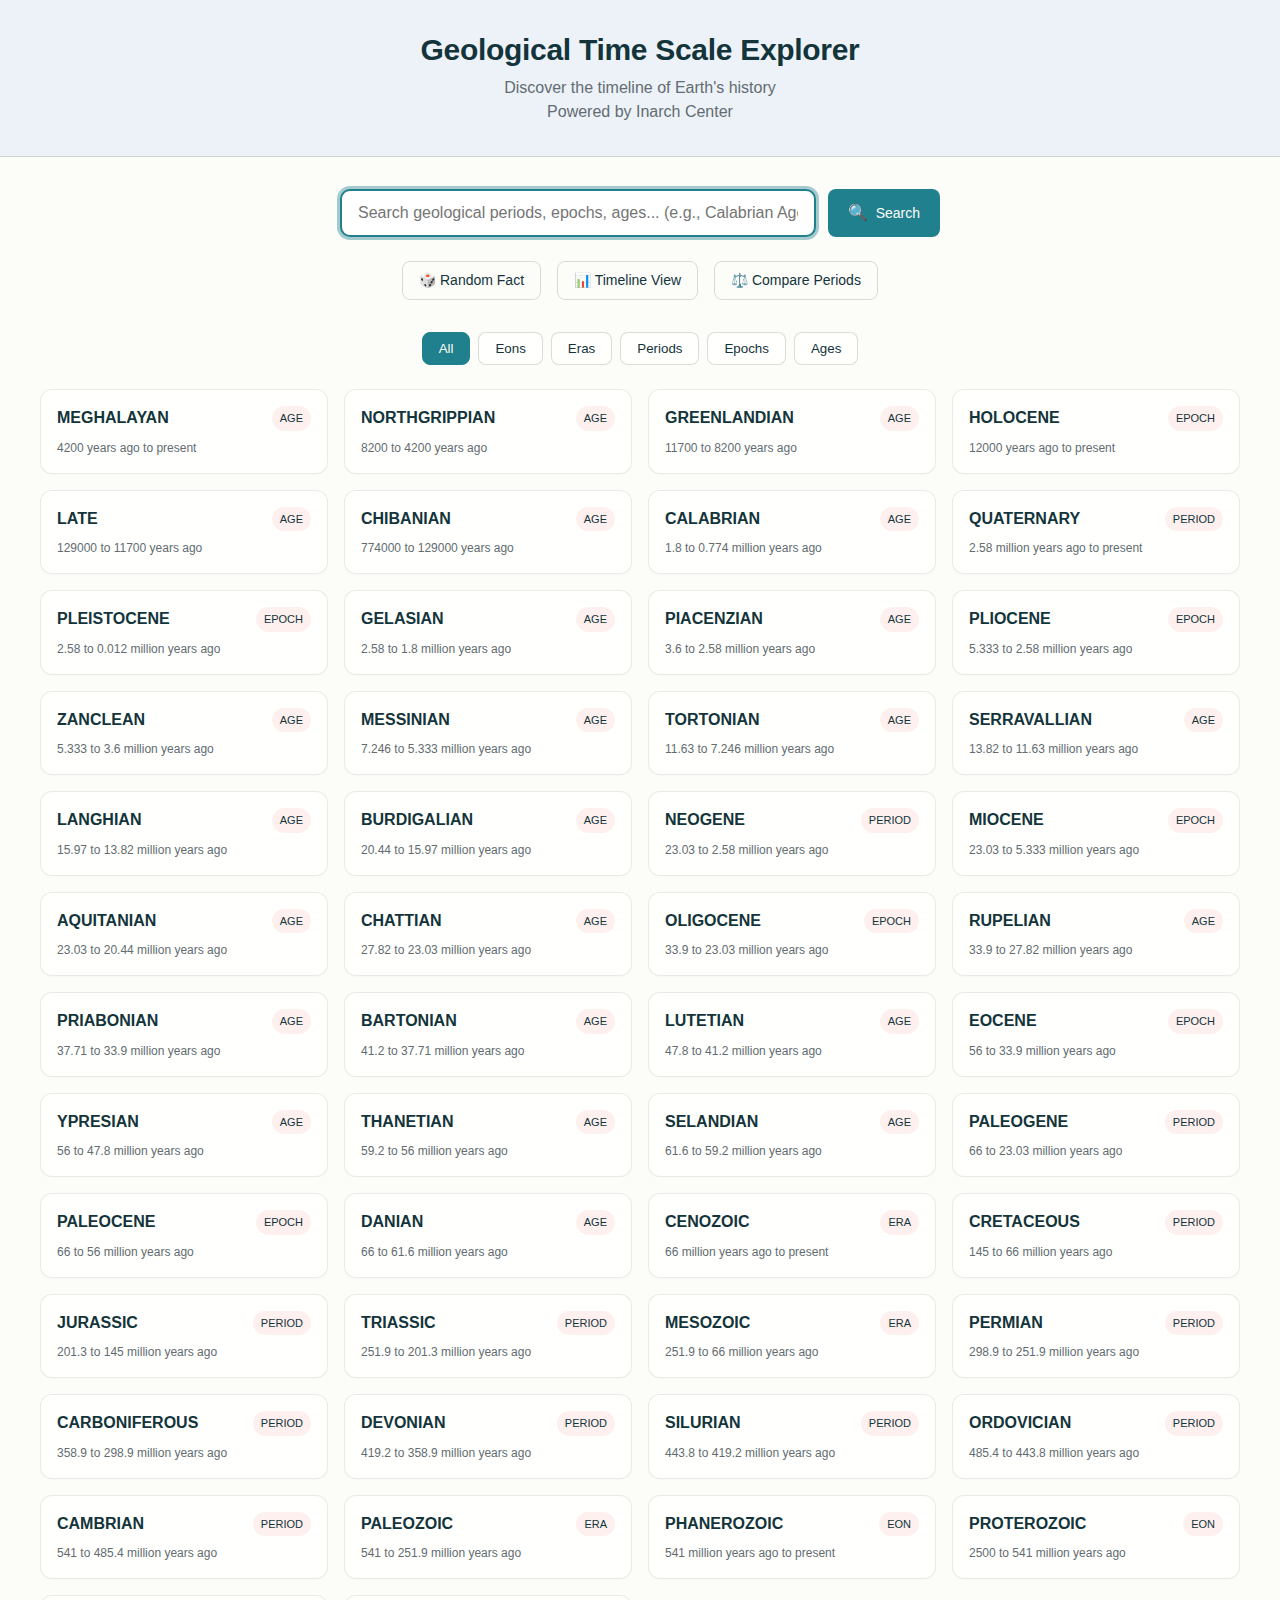
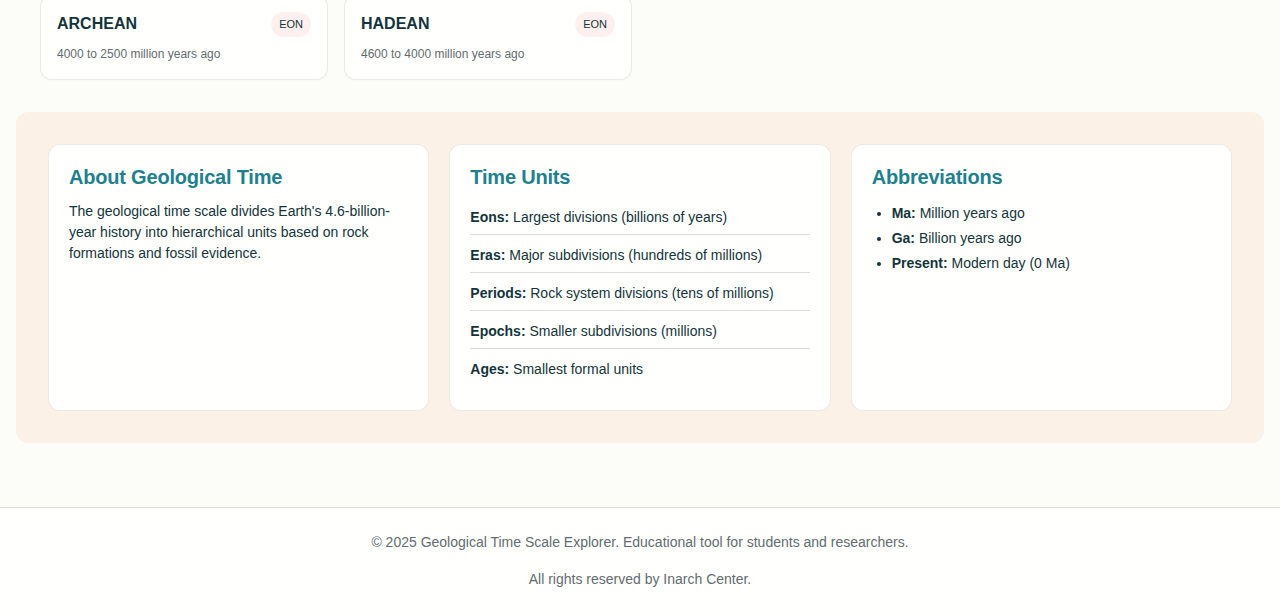
<file: index.html>
<!DOCTYPE html>
<html lang="en">
<head>
    <meta charset="UTF-8">
    <meta name="viewport" content="width=device-width, initial-scale=1.0">
    <title>Geological Time Scale Explorer</title>
    <link rel="stylesheet" href="style.css">
</head>
<body>
    <div class="app-container">
        <!-- Header -->
        <header class="header">
            <div class="container">
                <h1 class="header__title">Geological Time Scale Explorer</h1>
                <p class="header__subtitle">Discover the timeline of Earth's history</p>
<p2 class="header__subtitle">Powered by Inarch Center</p2>
            </div>
        </header>

        <!-- Main Content -->
        <main class="main">
            <div class="container">
                <!-- Search Section -->
                <section class="search-section">
                    <div class="search-container">
                        <div class="search-box">
                            <input type="text" id="searchInput" class="search-input" placeholder="Search geological periods, epochs, ages... (e.g., Calabrian Age)" autocomplete="off">
                            <button id="searchBtn" class="search-btn btn btn--primary">
                                <span class="search-icon">🔍</span>
                                Search
                            </button>
                        </div>
                        <div id="suggestions" class="suggestions hidden"></div>
                    </div>
                    
                    <div class="search-actions">
                        <button id="randomFactBtn" class="btn btn--outline">🎲 Random Fact</button>
                        <button id="timelineBtn" class="btn btn--outline">📊 Timeline View</button>
                        <button id="compareBtn" class="btn btn--outline">⚖️ Compare Periods</button>
                    </div>
                </section>

                <!-- Results Section -->
                <section id="resultsSection" class="results-section hidden">
                    <div id="searchResults" class="search-results"></div>
                </section>

                <!-- Categories Section -->
                <section class="categories-section">
                    <div class="category-tabs">
                        <button class="tab-btn active" data-category="all">All</button>
                        <button class="tab-btn" data-category="eon">Eons</button>
                        <button class="tab-btn" data-category="era">Eras</button>
                        <button class="tab-btn" data-category="period">Periods</button>
                        <button class="tab-btn" data-category="epoch">Epochs</button>
                        <button class="tab-btn" data-category="age">Ages</button>
                    </div>

                    <div id="categoryContent" class="category-content">
                        <div class="category-grid" id="categoryGrid"></div>
                    </div>
                </section>

                <!-- Timeline Section -->
                <section id="timelineSection" class="timeline-section hidden">
                    <h2>Interactive Timeline</h2>
                    <div class="timeline-note">
                        <p><strong>Note:</strong> Ma = Million years ago. Timeline uses logarithmic scale due to vast time differences.</p>
                    </div>
                    <div id="timelineContainer" class="timeline-container">
                        <div class="timeline-track" id="timelineTrack"></div>
                    </div>
                </section>

                <!-- Compare Section -->
                <section id="compareSection" class="compare-section hidden">
                    <h2>Compare Time Periods</h2>
                    <div class="compare-container">
                        <div class="compare-input">
                            <label class="form-label">First Period:</label>
                            <select id="compareSelect1" class="form-control">
                                <option value="">Select a period...</option>
                            </select>
                        </div>
                        <div class="compare-input">
                            <label class="form-label">Second Period:</label>
                            <select id="compareSelect2" class="form-control">
                                <option value="">Select a period...</option>
                            </select>
                        </div>
                    </div>
                    <div id="compareResults" class="compare-results"></div>
                </section>

                <!-- Info Section -->
                <section class="info-section">
                    <div class="info-grid">
                        <div class="info-card">
                            <h3>About Geological Time</h3>
                            <p>The geological time scale divides Earth's 4.6-billion-year history into hierarchical units based on rock formations and fossil evidence.</p>
                        </div>
                        <div class="info-card">
                            <h3>Time Units</h3>
                            <ul class="time-units">
                                <li><strong>Eons:</strong> Largest divisions (billions of years)</li>
                                <li><strong>Eras:</strong> Major subdivisions (hundreds of millions)</li>
                                <li><strong>Periods:</strong> Rock system divisions (tens of millions)</li>
                                <li><strong>Epochs:</strong> Smaller subdivisions (millions)</li>
                                <li><strong>Ages:</strong> Smallest formal units</li>
                            </ul>
                        </div>
                        <div class="info-card">
                            <h3>Abbreviations</h3>
                            <ul>
                                <li><strong>Ma:</strong> Million years ago</li>
                                <li><strong>Ga:</strong> Billion years ago</li>
                                <li><strong>Present:</strong> Modern day (0 Ma)</li>
                            </ul>
                        </div>
                    </div>
                </section>
            </div>
        </main>

        <!-- Footer -->
        <footer class="footer">
            <div class="container">
                <p>&copy; 2025 Geological Time Scale Explorer. Educational tool for students and researchers.</p>
<p3>All rights reserved by Inarch Center.</p3>
            </div>
        </footer>
    </div>

    <script src="app.js"></script>
</body>
</html>
</file>
<file: style.css>
:root {
  /* Primitive Color Tokens */
  --color-white: rgba(255, 255, 255, 1);
  --color-black: rgba(0, 0, 0, 1);
  --color-cream-50: rgba(252, 252, 249, 1);
  --color-cream-100: rgba(255, 255, 253, 1);
  --color-gray-200: rgba(245, 245, 245, 1);
  --color-gray-300: rgba(167, 169, 169, 1);
  --color-gray-400: rgba(119, 124, 124, 1);
  --color-slate-500: rgba(98, 108, 113, 1);
  --color-brown-600: rgba(94, 82, 64, 1);
  --color-charcoal-700: rgba(31, 33, 33, 1);
  --color-charcoal-800: rgba(38, 40, 40, 1);
  --color-slate-900: rgba(19, 52, 59, 1);
  --color-teal-300: rgba(50, 184, 198, 1);
  --color-teal-400: rgba(45, 166, 178, 1);
  --color-teal-500: rgba(33, 128, 141, 1);
  --color-teal-600: rgba(29, 116, 128, 1);
  --color-teal-700: rgba(26, 104, 115, 1);
  --color-teal-800: rgba(41, 150, 161, 1);
  --color-red-400: rgba(255, 84, 89, 1);
  --color-red-500: rgba(192, 21, 47, 1);
  --color-orange-400: rgba(230, 129, 97, 1);
  --color-orange-500: rgba(168, 75, 47, 1);

  /* RGB versions for opacity control */
  --color-brown-600-rgb: 94, 82, 64;
  --color-teal-500-rgb: 33, 128, 141;
  --color-slate-900-rgb: 19, 52, 59;
  --color-slate-500-rgb: 98, 108, 113;
  --color-red-500-rgb: 192, 21, 47;
  --color-red-400-rgb: 255, 84, 89;
  --color-orange-500-rgb: 168, 75, 47;
  --color-orange-400-rgb: 230, 129, 97;

  /* Background color tokens (Light Mode) */
  --color-bg-1: rgba(59, 130, 246, 0.08); /* Light blue */
  --color-bg-2: rgba(245, 158, 11, 0.08); /* Light yellow */
  --color-bg-3: rgba(34, 197, 94, 0.08); /* Light green */
  --color-bg-4: rgba(239, 68, 68, 0.08); /* Light red */
  --color-bg-5: rgba(147, 51, 234, 0.08); /* Light purple */
  --color-bg-6: rgba(249, 115, 22, 0.08); /* Light orange */
  --color-bg-7: rgba(236, 72, 153, 0.08); /* Light pink */
  --color-bg-8: rgba(6, 182, 212, 0.08); /* Light cyan */

  /* Semantic Color Tokens (Light Mode) */
  --color-background: var(--color-cream-50);
  --color-surface: var(--color-cream-100);
  --color-text: var(--color-slate-900);
  --color-text-secondary: var(--color-slate-500);
  --color-primary: var(--color-teal-500);
  --color-primary-hover: var(--color-teal-600);
  --color-primary-active: var(--color-teal-700);
  --color-secondary: rgba(var(--color-brown-600-rgb), 0.12);
  --color-secondary-hover: rgba(var(--color-brown-600-rgb), 0.2);
  --color-secondary-active: rgba(var(--color-brown-600-rgb), 0.25);
  --color-border: rgba(var(--color-brown-600-rgb), 0.2);
  --color-btn-primary-text: var(--color-cream-50);
  --color-card-border: rgba(var(--color-brown-600-rgb), 0.12);
  --color-card-border-inner: rgba(var(--color-brown-600-rgb), 0.12);
  --color-error: var(--color-red-500);
  --color-success: var(--color-teal-500);
  --color-warning: var(--color-orange-500);
  --color-info: var(--color-slate-500);
  --color-focus-ring: rgba(var(--color-teal-500-rgb), 0.4);
  --color-select-caret: rgba(var(--color-slate-900-rgb), 0.8);

  /* Common style patterns */
  --focus-ring: 0 0 0 3px var(--color-focus-ring);
  --focus-outline: 2px solid var(--color-primary);
  --status-bg-opacity: 0.15;
  --status-border-opacity: 0.25;
  --select-caret-light: url("data:image/svg+xml,%3Csvg xmlns='http://www.w3.org/2000/svg' width='16' height='16' viewBox='0 0 24 24' fill='none' stroke='%23134252' stroke-width='2' stroke-linecap='round' stroke-linejoin='round'%3E%3Cpolyline points='6 9 12 15 18 9'%3E%3C/polyline%3E%3C/svg%3E");
  --select-caret-dark: url("data:image/svg+xml,%3Csvg xmlns='http://www.w3.org/2000/svg' width='16' height='16' viewBox='0 0 24 24' fill='none' stroke='%23f5f5f5' stroke-width='2' stroke-linecap='round' stroke-linejoin='round'%3E%3Cpolyline points='6 9 12 15 18 9'%3E%3C/polyline%3E%3C/svg%3E");

  /* RGB versions for opacity control */
  --color-success-rgb: 33, 128, 141;
  --color-error-rgb: 192, 21, 47;
  --color-warning-rgb: 168, 75, 47;
  --color-info-rgb: 98, 108, 113;

  /* Typography */
  --font-family-base: "FKGroteskNeue", "Geist", "Inter", -apple-system,
    BlinkMacSystemFont, "Segoe UI", Roboto, sans-serif;
  --font-family-mono: "Berkeley Mono", ui-monospace, SFMono-Regular, Menlo,
    Monaco, Consolas, monospace;
  --font-size-xs: 11px;
  --font-size-sm: 12px;
  --font-size-base: 14px;
  --font-size-md: 14px;
  --font-size-lg: 16px;
  --font-size-xl: 18px;
  --font-size-2xl: 20px;
  --font-size-3xl: 24px;
  --font-size-4xl: 30px;
  --font-weight-normal: 400;
  --font-weight-medium: 500;
  --font-weight-semibold: 550;
  --font-weight-bold: 600;
  --line-height-tight: 1.2;
  --line-height-normal: 1.5;
  --letter-spacing-tight: -0.01em;

  /* Spacing */
  --space-0: 0;
  --space-1: 1px;
  --space-2: 2px;
  --space-4: 4px;
  --space-6: 6px;
  --space-8: 8px;
  --space-10: 10px;
  --space-12: 12px;
  --space-16: 16px;
  --space-20: 20px;
  --space-24: 24px;
  --space-32: 32px;

  /* Border Radius */
  --radius-sm: 6px;
  --radius-base: 8px;
  --radius-md: 10px;
  --radius-lg: 12px;
  --radius-full: 9999px;

  /* Shadows */
  --shadow-xs: 0 1px 2px rgba(0, 0, 0, 0.02);
  --shadow-sm: 0 1px 3px rgba(0, 0, 0, 0.04), 0 1px 2px rgba(0, 0, 0, 0.02);
  --shadow-md: 0 4px 6px -1px rgba(0, 0, 0, 0.04),
    0 2px 4px -1px rgba(0, 0, 0, 0.02);
  --shadow-lg: 0 10px 15px -3px rgba(0, 0, 0, 0.04),
    0 4px 6px -2px rgba(0, 0, 0, 0.02);
  --shadow-inset-sm: inset 0 1px 0 rgba(255, 255, 255, 0.15),
    inset 0 -1px 0 rgba(0, 0, 0, 0.03);

  /* Animation */
  --duration-fast: 150ms;
  --duration-normal: 250ms;
  --ease-standard: cubic-bezier(0.16, 1, 0.3, 1);

  /* Layout */
  --container-sm: 640px;
  --container-md: 768px;
  --container-lg: 1024px;
  --container-xl: 1280px;
}

/* Dark mode colors */
@media (prefers-color-scheme: dark) {
  :root {
    /* RGB versions for opacity control (Dark Mode) */
    --color-gray-400-rgb: 119, 124, 124;
    --color-teal-300-rgb: 50, 184, 198;
    --color-gray-300-rgb: 167, 169, 169;
    --color-gray-200-rgb: 245, 245, 245;

    /* Background color tokens (Dark Mode) */
    --color-bg-1: rgba(29, 78, 216, 0.15); /* Dark blue */
    --color-bg-2: rgba(180, 83, 9, 0.15); /* Dark yellow */
    --color-bg-3: rgba(21, 128, 61, 0.15); /* Dark green */
    --color-bg-4: rgba(185, 28, 28, 0.15); /* Dark red */
    --color-bg-5: rgba(107, 33, 168, 0.15); /* Dark purple */
    --color-bg-6: rgba(194, 65, 12, 0.15); /* Dark orange */
    --color-bg-7: rgba(190, 24, 93, 0.15); /* Dark pink */
    --color-bg-8: rgba(8, 145, 178, 0.15); /* Dark cyan */
    
    /* Semantic Color Tokens (Dark Mode) */
    --color-background: var(--color-charcoal-700);
    --color-surface: var(--color-charcoal-800);
    --color-text: var(--color-gray-200);
    --color-text-secondary: rgba(var(--color-gray-300-rgb), 0.7);
    --color-primary: var(--color-teal-300);
    --color-primary-hover: var(--color-teal-400);
    --color-primary-active: var(--color-teal-800);
    --color-secondary: rgba(var(--color-gray-400-rgb), 0.15);
    --color-secondary-hover: rgba(var(--color-gray-400-rgb), 0.25);
    --color-secondary-active: rgba(var(--color-gray-400-rgb), 0.3);
    --color-border: rgba(var(--color-gray-400-rgb), 0.3);
    --color-error: var(--color-red-400);
    --color-success: var(--color-teal-300);
    --color-warning: var(--color-orange-400);
    --color-info: var(--color-gray-300);
    --color-focus-ring: rgba(var(--color-teal-300-rgb), 0.4);
    --color-btn-primary-text: var(--color-slate-900);
    --color-card-border: rgba(var(--color-gray-400-rgb), 0.2);
    --color-card-border-inner: rgba(var(--color-gray-400-rgb), 0.15);
    --shadow-inset-sm: inset 0 1px 0 rgba(255, 255, 255, 0.1),
      inset 0 -1px 0 rgba(0, 0, 0, 0.15);
    --button-border-secondary: rgba(var(--color-gray-400-rgb), 0.2);
    --color-border-secondary: rgba(var(--color-gray-400-rgb), 0.2);
    --color-select-caret: rgba(var(--color-gray-200-rgb), 0.8);

    /* Common style patterns - updated for dark mode */
    --focus-ring: 0 0 0 3px var(--color-focus-ring);
    --focus-outline: 2px solid var(--color-primary);
    --status-bg-opacity: 0.15;
    --status-border-opacity: 0.25;
    --select-caret-light: url("data:image/svg+xml,%3Csvg xmlns='http://www.w3.org/2000/svg' width='16' height='16' viewBox='0 0 24 24' fill='none' stroke='%23134252' stroke-width='2' stroke-linecap='round' stroke-linejoin='round'%3E%3Cpolyline points='6 9 12 15 18 9'%3E%3C/polyline%3E%3C/svg%3E");
    --select-caret-dark: url("data:image/svg+xml,%3Csvg xmlns='http://www.w3.org/2000/svg' width='16' height='16' viewBox='0 0 24 24' fill='none' stroke='%23f5f5f5' stroke-width='2' stroke-linecap='round' stroke-linejoin='round'%3E%3Cpolyline points='6 9 12 15 18 9'%3E%3C/polyline%3E%3C/svg%3E");

    /* RGB versions for dark mode */
    --color-success-rgb: var(--color-teal-300-rgb);
    --color-error-rgb: var(--color-red-400-rgb);
    --color-warning-rgb: var(--color-orange-400-rgb);
    --color-info-rgb: var(--color-gray-300-rgb);
  }
}

/* Data attribute for manual theme switching */
[data-color-scheme="dark"] {
  /* RGB versions for opacity control (dark mode) */
  --color-gray-400-rgb: 119, 124, 124;
  --color-teal-300-rgb: 50, 184, 198;
  --color-gray-300-rgb: 167, 169, 169;
  --color-gray-200-rgb: 245, 245, 245;

  /* Colorful background palette - Dark Mode */
  --color-bg-1: rgba(29, 78, 216, 0.15); /* Dark blue */
  --color-bg-2: rgba(180, 83, 9, 0.15); /* Dark yellow */
  --color-bg-3: rgba(21, 128, 61, 0.15); /* Dark green */
  --color-bg-4: rgba(185, 28, 28, 0.15); /* Dark red */
  --color-bg-5: rgba(107, 33, 168, 0.15); /* Dark purple */
  --color-bg-6: rgba(194, 65, 12, 0.15); /* Dark orange */
  --color-bg-7: rgba(190, 24, 93, 0.15); /* Dark pink */
  --color-bg-8: rgba(8, 145, 178, 0.15); /* Dark cyan */
  
  /* Semantic Color Tokens (Dark Mode) */
  --color-background: var(--color-charcoal-700);
  --color-surface: var(--color-charcoal-800);
  --color-text: var(--color-gray-200);
  --color-text-secondary: rgba(var(--color-gray-300-rgb), 0.7);
  --color-primary: var(--color-teal-300);
  --color-primary-hover: var(--color-teal-400);
  --color-primary-active: var(--color-teal-800);
  --color-secondary: rgba(var(--color-gray-400-rgb), 0.15);
  --color-secondary-hover: rgba(var(--color-gray-400-rgb), 0.25);
  --color-secondary-active: rgba(var(--color-gray-400-rgb), 0.3);
  --color-border: rgba(var(--color-gray-400-rgb), 0.3);
  --color-error: var(--color-red-400);
  --color-success: var(--color-teal-300);
  --color-warning: var(--color-orange-400);
  --color-info: var(--color-gray-300);
  --color-focus-ring: rgba(var(--color-teal-300-rgb), 0.4);
  --color-btn-primary-text: var(--color-slate-900);
  --color-card-border: rgba(var(--color-gray-400-rgb), 0.15);
  --color-card-border-inner: rgba(var(--color-gray-400-rgb), 0.15);
  --shadow-inset-sm: inset 0 1px 0 rgba(255, 255, 255, 0.1),
    inset 0 -1px 0 rgba(0, 0, 0, 0.15);
  --color-border-secondary: rgba(var(--color-gray-400-rgb), 0.2);
  --color-select-caret: rgba(var(--color-gray-200-rgb), 0.8);

  /* Common style patterns - updated for dark mode */
  --focus-ring: 0 0 0 3px var(--color-focus-ring);
  --focus-outline: 2px solid var(--color-primary);
  --status-bg-opacity: 0.15;
  --status-border-opacity: 0.25;
  --select-caret-light: url("data:image/svg+xml,%3Csvg xmlns='http://www.w3.org/2000/svg' width='16' height='16' viewBox='0 0 24 24' fill='none' stroke='%23134252' stroke-width='2' stroke-linecap='round' stroke-linejoin='round'%3E%3Cpolyline points='6 9 12 15 18 9'%3E%3C/polyline%3E%3C/svg%3E");
  --select-caret-dark: url("data:image/svg+xml,%3Csvg xmlns='http://www.w3.org/2000/svg' width='16' height='16' viewBox='0 0 24 24' fill='none' stroke='%23f5f5f5' stroke-width='2' stroke-linecap='round' stroke-linejoin='round'%3E%3Cpolyline points='6 9 12 15 18 9'%3E%3C/polyline%3E%3C/svg%3E");

  /* RGB versions for dark mode */
  --color-success-rgb: var(--color-teal-300-rgb);
  --color-error-rgb: var(--color-red-400-rgb);
  --color-warning-rgb: var(--color-orange-400-rgb);
  --color-info-rgb: var(--color-gray-300-rgb);
}

[data-color-scheme="light"] {
  /* RGB versions for opacity control (light mode) */
  --color-brown-600-rgb: 94, 82, 64;
  --color-teal-500-rgb: 33, 128, 141;
  --color-slate-900-rgb: 19, 52, 59;
  
  /* Semantic Color Tokens (Light Mode) */
  --color-background: var(--color-cream-50);
  --color-surface: var(--color-cream-100);
  --color-text: var(--color-slate-900);
  --color-text-secondary: var(--color-slate-500);
  --color-primary: var(--color-teal-500);
  --color-primary-hover: var(--color-teal-600);
  --color-primary-active: var(--color-teal-700);
  --color-secondary: rgba(var(--color-brown-600-rgb), 0.12);
  --color-secondary-hover: rgba(var(--color-brown-600-rgb), 0.2);
  --color-secondary-active: rgba(var(--color-brown-600-rgb), 0.25);
  --color-border: rgba(var(--color-brown-600-rgb), 0.2);
  --color-btn-primary-text: var(--color-cream-50);
  --color-card-border: rgba(var(--color-brown-600-rgb), 0.12);
  --color-card-border-inner: rgba(var(--color-brown-600-rgb), 0.12);
  --color-error: var(--color-red-500);
  --color-success: var(--color-teal-500);
  --color-warning: var(--color-orange-500);
  --color-info: var(--color-slate-500);
  --color-focus-ring: rgba(var(--color-teal-500-rgb), 0.4);

  /* RGB versions for light mode */
  --color-success-rgb: var(--color-teal-500-rgb);
  --color-error-rgb: var(--color-red-500-rgb);
  --color-warning-rgb: var(--color-orange-500-rgb);
  --color-info-rgb: var(--color-slate-500-rgb);
}

/* Base styles */
html {
  font-size: var(--font-size-base);
  font-family: var(--font-family-base);
  line-height: var(--line-height-normal);
  color: var(--color-text);
  background-color: var(--color-background);
  -webkit-font-smoothing: antialiased;
  box-sizing: border-box;
}

body {
  margin: 0;
  padding: 0;
}

*,
*::before,
*::after {
  box-sizing: inherit;
}

/* Typography */
h1,
h2,
h3,
h4,
h5,
h6 {
  margin: 0;
  font-weight: var(--font-weight-semibold);
  line-height: var(--line-height-tight);
  color: var(--color-text);
  letter-spacing: var(--letter-spacing-tight);
}

h1 {
  font-size: var(--font-size-4xl);
}
h2 {
  font-size: var(--font-size-3xl);
}
h3 {
  font-size: var(--font-size-2xl);
}
h4 {
  font-size: var(--font-size-xl);
}
h5 {
  font-size: var(--font-size-lg);
}
h6 {
  font-size: var(--font-size-md);
}

p {
  margin: 0 0 var(--space-16) 0;
}

a {
  color: var(--color-primary);
  text-decoration: none;
  transition: color var(--duration-fast) var(--ease-standard);
}

a:hover {
  color: var(--color-primary-hover);
}

code,
pre {
  font-family: var(--font-family-mono);
  font-size: calc(var(--font-size-base) * 0.95);
  background-color: var(--color-secondary);
  border-radius: var(--radius-sm);
}

code {
  padding: var(--space-1) var(--space-4);
}

pre {
  padding: var(--space-16);
  margin: var(--space-16) 0;
  overflow: auto;
  border: 1px solid var(--color-border);
}

pre code {
  background: none;
  padding: 0;
}

/* Buttons */
.btn {
  display: inline-flex;
  align-items: center;
  justify-content: center;
  padding: var(--space-8) var(--space-16);
  border-radius: var(--radius-base);
  font-size: var(--font-size-base);
  font-weight: 500;
  line-height: 1.5;
  cursor: pointer;
  transition: all var(--duration-normal) var(--ease-standard);
  border: none;
  text-decoration: none;
  position: relative;
}

.btn:focus-visible {
  outline: none;
  box-shadow: var(--focus-ring);
}

.btn--primary {
  background: var(--color-primary);
  color: var(--color-btn-primary-text);
}

.btn--primary:hover {
  background: var(--color-primary-hover);
}

.btn--primary:active {
  background: var(--color-primary-active);
}

.btn--secondary {
  background: var(--color-secondary);
  color: var(--color-text);
}

.btn--secondary:hover {
  background: var(--color-secondary-hover);
}

.btn--secondary:active {
  background: var(--color-secondary-active);
}

.btn--outline {
  background: transparent;
  border: 1px solid var(--color-border);
  color: var(--color-text);
}

.btn--outline:hover {
  background: var(--color-secondary);
}

.btn--sm {
  padding: var(--space-4) var(--space-12);
  font-size: var(--font-size-sm);
  border-radius: var(--radius-sm);
}

.btn--lg {
  padding: var(--space-10) var(--space-20);
  font-size: var(--font-size-lg);
  border-radius: var(--radius-md);
}

.btn--full-width {
  width: 100%;
}

.btn:disabled {
  opacity: 0.5;
  cursor: not-allowed;
}

/* Form elements */
.form-control {
  display: block;
  width: 100%;
  padding: var(--space-8) var(--space-12);
  font-size: var(--font-size-md);
  line-height: 1.5;
  color: var(--color-text);
  background-color: var(--color-surface);
  border: 1px solid var(--color-border);
  border-radius: var(--radius-base);
  transition: border-color var(--duration-fast) var(--ease-standard),
    box-shadow var(--duration-fast) var(--ease-standard);
}

textarea.form-control {
  font-family: var(--font-family-base);
  font-size: var(--font-size-base);
}

select.form-control {
  padding: var(--space-8) var(--space-12);
  -webkit-appearance: none;
  -moz-appearance: none;
  appearance: none;
  background-image: var(--select-caret-light);
  background-repeat: no-repeat;
  background-position: right var(--space-12) center;
  background-size: 16px;
  padding-right: var(--space-32);
}

/* Add a dark mode specific caret */
@media (prefers-color-scheme: dark) {
  select.form-control {
    background-image: var(--select-caret-dark);
  }
}

/* Also handle data-color-scheme */
[data-color-scheme="dark"] select.form-control {
  background-image: var(--select-caret-dark);
}

[data-color-scheme="light"] select.form-control {
  background-image: var(--select-caret-light);
}

.form-control:focus {
  border-color: var(--color-primary);
  outline: var(--focus-outline);
}

.form-label {
  display: block;
  margin-bottom: var(--space-8);
  font-weight: var(--font-weight-medium);
  font-size: var(--font-size-sm);
}

.form-group {
  margin-bottom: var(--space-16);
}

/* Card component */
.card {
  background-color: var(--color-surface);
  border-radius: var(--radius-lg);
  border: 1px solid var(--color-card-border);
  box-shadow: var(--shadow-sm);
  overflow: hidden;
  transition: box-shadow var(--duration-normal) var(--ease-standard);
}

.card:hover {
  box-shadow: var(--shadow-md);
}

.card__body {
  padding: var(--space-16);
}

.card__header,
.card__footer {
  padding: var(--space-16);
  border-bottom: 1px solid var(--color-card-border-inner);
}

/* Status indicators - simplified with CSS variables */
.status {
  display: inline-flex;
  align-items: center;
  padding: var(--space-6) var(--space-12);
  border-radius: var(--radius-full);
  font-weight: var(--font-weight-medium);
  font-size: var(--font-size-sm);
}

.status--success {
  background-color: rgba(
    var(--color-success-rgb, 33, 128, 141),
    var(--status-bg-opacity)
  );
  color: var(--color-success);
  border: 1px solid
    rgba(var(--color-success-rgb, 33, 128, 141), var(--status-border-opacity));
}

.status--error {
  background-color: rgba(
    var(--color-error-rgb, 192, 21, 47),
    var(--status-bg-opacity)
  );
  color: var(--color-error);
  border: 1px solid
    rgba(var(--color-error-rgb, 192, 21, 47), var(--status-border-opacity));
}

.status--warning {
  background-color: rgba(
    var(--color-warning-rgb, 168, 75, 47),
    var(--status-bg-opacity)
  );
  color: var(--color-warning);
  border: 1px solid
    rgba(var(--color-warning-rgb, 168, 75, 47), var(--status-border-opacity));
}

.status--info {
  background-color: rgba(
    var(--color-info-rgb, 98, 108, 113),
    var(--status-bg-opacity)
  );
  color: var(--color-info);
  border: 1px solid
    rgba(var(--color-info-rgb, 98, 108, 113), var(--status-border-opacity));
}

/* Container layout */
.container {
  width: 100%;
  margin-right: auto;
  margin-left: auto;
  padding-right: var(--space-16);
  padding-left: var(--space-16);
}

@media (min-width: 640px) {
  .container {
    max-width: var(--container-sm);
  }
}
@media (min-width: 768px) {
  .container {
    max-width: var(--container-md);
  }
}
@media (min-width: 1024px) {
  .container {
    max-width: var(--container-lg);
  }
}
@media (min-width: 1280px) {
  .container {
    max-width: var(--container-xl);
  }
}

/* Utility classes */
.flex {
  display: flex;
}
.flex-col {
  flex-direction: column;
}
.items-center {
  align-items: center;
}
.justify-center {
  justify-content: center;
}
.justify-between {
  justify-content: space-between;
}
.gap-4 {
  gap: var(--space-4);
}
.gap-8 {
  gap: var(--space-8);
}
.gap-16 {
  gap: var(--space-16);
}

.m-0 {
  margin: 0;
}
.mt-8 {
  margin-top: var(--space-8);
}
.mb-8 {
  margin-bottom: var(--space-8);
}
.mx-8 {
  margin-left: var(--space-8);
  margin-right: var(--space-8);
}
.my-8 {
  margin-top: var(--space-8);
  margin-bottom: var(--space-8);
}

.p-0 {
  padding: 0;
}
.py-8 {
  padding-top: var(--space-8);
  padding-bottom: var(--space-8);
}
.px-8 {
  padding-left: var(--space-8);
  padding-right: var(--space-8);
}
.py-16 {
  padding-top: var(--space-16);
  padding-bottom: var(--space-16);
}
.px-16 {
  padding-left: var(--space-16);
  padding-right: var(--space-16);
}

.block {
  display: block;
}
.hidden {
  display: none;
}

/* Accessibility */
.sr-only {
  position: absolute;
  width: 1px;
  height: 1px;
  padding: 0;
  margin: -1px;
  overflow: hidden;
  clip: rect(0, 0, 0, 0);
  white-space: nowrap;
  border-width: 0;
}

:focus-visible {
  outline: var(--focus-outline);
  outline-offset: 2px;
}

/* Dark mode specifics */
[data-color-scheme="dark"] .btn--outline {
  border: 1px solid var(--color-border-secondary);
}

@font-face {
  font-family: 'FKGroteskNeue';
  src: url('https://r2cdn.perplexity.ai/fonts/FKGroteskNeue.woff2')
    format('woff2');
}

/* END PERPLEXITY DESIGN SYSTEM */
/* Application Styles */
.app-container {
  min-height: 100vh;
  display: flex;
  flex-direction: column;
}

/* Header */
.header {
  background: var(--color-bg-1);
  padding: var(--space-32) 0;
  text-align: center;
  border-bottom: 1px solid var(--color-border);
}

.header__title {
  font-size: var(--font-size-4xl);
  margin-bottom: var(--space-8);
  color: var(--color-text);
}

.header__subtitle {
  font-size: var(--font-size-lg);
  color: var(--color-text-secondary);
  margin: 0;
}

/* Main Content */
.main {
  flex: 1;
  padding: var(--space-32) 0;
}

/* Search Section */
.search-section {
  margin-bottom: var(--space-32);
}

.search-container {
  position: relative;
  max-width: 600px;
  margin: 0 auto var(--space-24);
}

.search-box {
  display: flex;
  gap: var(--space-12);
  margin-bottom: var(--space-16);
}

.search-input {
  flex: 1;
  padding: var(--space-12) var(--space-16);
  font-size: var(--font-size-lg);
  border-radius: var(--radius-md);
  border: 2px solid var(--color-border);
  transition: border-color var(--duration-fast) var(--ease-standard);
}

.search-input:focus {
  border-color: var(--color-primary);
  outline: none;
  box-shadow: var(--focus-ring);
}

.search-btn {
  padding: var(--space-12) var(--space-20);
  white-space: nowrap;
  display: flex;
  align-items: center;
  gap: var(--space-8);
}

.search-icon {
  font-size: var(--font-size-lg);
}

/* Suggestions */
.suggestions {
  position: absolute;
  top: 100%;
  left: 0;
  right: 0;
  background: var(--color-surface);
  border: 1px solid var(--color-border);
  border-radius: var(--radius-base);
  box-shadow: var(--shadow-lg);
  max-height: 300px;
  overflow-y: auto;
  z-index: 100;
}

.suggestion-item {
  padding: var(--space-12) var(--space-16);
  cursor: pointer;
  border-bottom: 1px solid var(--color-border);
  transition: background-color var(--duration-fast) var(--ease-standard);
}

.suggestion-item:hover {
  background: var(--color-secondary);
}

.suggestion-item:last-child {
  border-bottom: none;
}

.suggestion-name {
  font-weight: var(--font-weight-medium);
  color: var(--color-text);
}

.suggestion-type {
  font-size: var(--font-size-sm);
  color: var(--color-text-secondary);
  text-transform: capitalize;
}

/* Search Actions */
.search-actions {
  display: flex;
  justify-content: center;
  gap: var(--space-16);
  flex-wrap: wrap;
}

/* Results Section */
.results-section {
  margin-bottom: var(--space-32);
}

.search-results {
  max-width: 800px;
  margin: 0 auto;
}

.result-card {
  background: var(--color-surface);
  border: 1px solid var(--color-card-border);
  border-radius: var(--radius-lg);
  padding: var(--space-24);
  margin-bottom: var(--space-16);
  box-shadow: var(--shadow-sm);
}

.result-header {
  display: flex;
  align-items: center;
  justify-content: space-between;
  margin-bottom: var(--space-16);
  flex-wrap: wrap;
  gap: var(--space-12);
}

.result-name {
  font-size: var(--font-size-3xl);
  font-weight: var(--font-weight-semibold);
  color: var(--color-text);
  margin: 0;
}

.result-type {
  display: inline-flex;
  align-items: center;
  padding: var(--space-6) var(--space-12);
  background: var(--color-bg-3);
  color: var(--color-text);
  border-radius: var(--radius-full);
  font-size: var(--font-size-sm);
  font-weight: var(--font-weight-medium);
  text-transform: capitalize;
}

.result-time {
  font-size: var(--font-size-xl);
  color: var(--color-primary);
  font-weight: var(--font-weight-medium);
  margin-bottom: var(--space-16);
}

.result-hierarchy {
  background: var(--color-bg-2);
  padding: var(--space-12);
  border-radius: var(--radius-base);
  margin-bottom: var(--space-16);
}

.hierarchy-label {
  font-size: var(--font-size-sm);
  color: var(--color-text-secondary);
  margin-bottom: var(--space-4);
}

.hierarchy-path {
  font-weight: var(--font-weight-medium);
  color: var(--color-text);
}

/* Categories Section */
.categories-section {
  margin-bottom: var(--space-32);
}

.category-tabs {
  display: flex;
  justify-content: center;
  gap: var(--space-8);
  margin-bottom: var(--space-24);
  flex-wrap: wrap;
}

.tab-btn {
  padding: var(--space-8) var(--space-16);
  border: 1px solid var(--color-border);
  background: var(--color-surface);
  color: var(--color-text);
  border-radius: var(--radius-base);
  cursor: pointer;
  transition: all var(--duration-fast) var(--ease-standard);
  font-weight: var(--font-weight-medium);
}

.tab-btn:hover {
  background: var(--color-secondary);
}

.tab-btn.active {
  background: var(--color-primary);
  color: var(--color-btn-primary-text);
  border-color: var(--color-primary);
}

.category-content {
  max-width: 1200px;
  margin: 0 auto;
}

.category-grid {
  display: grid;
  grid-template-columns: repeat(auto-fill, minmax(280px, 1fr));
  gap: var(--space-16);
}

.category-item {
  background: var(--color-surface);
  border: 1px solid var(--color-card-border);
  border-radius: var(--radius-lg);
  padding: var(--space-16);
  cursor: pointer;
  transition: all var(--duration-fast) var(--ease-standard);
  box-shadow: var(--shadow-xs);
}

.category-item:hover {
  box-shadow: var(--shadow-md);
  transform: translateY(-2px);
}

.category-item-header {
  display: flex;
  justify-content: space-between;
  align-items: center;
  margin-bottom: var(--space-8);
}

.category-item-name {
  font-weight: var(--font-weight-semibold);
  font-size: var(--font-size-lg);
  color: var(--color-text);
}

.category-item-type {
  font-size: var(--font-size-xs);
  padding: var(--space-4) var(--space-8);
  background: var(--color-bg-4);
  color: var(--color-text);
  border-radius: var(--radius-full);
  text-transform: uppercase;
  font-weight: var(--font-weight-medium);
}

.category-item-time {
  color: var(--color-text-secondary);
  font-size: var(--font-size-sm);
}

/* Timeline Section */
.timeline-section {
  margin-bottom: var(--space-32);
}

.timeline-section h2 {
  text-align: center;
  margin-bottom: var(--space-16);
}

.timeline-note {
  background: var(--color-bg-5);
  padding: var(--space-12);
  border-radius: var(--radius-base);
  margin-bottom: var(--space-24);
  text-align: center;
}

.timeline-container {
  background: var(--color-surface);
  border: 1px solid var(--color-border);
  border-radius: var(--radius-lg);
  padding: var(--space-24);
  overflow-x: auto;
}

.timeline-track {
  height: 120px;
  position: relative;
  background: linear-gradient(to right, 
    var(--color-bg-1) 0%, 
    var(--color-bg-2) 25%, 
    var(--color-bg-3) 50%, 
    var(--color-bg-4) 75%, 
    var(--color-bg-5) 100%);
  border-radius: var(--radius-base);
  min-width: 800px;
}

.timeline-period {
  position: absolute;
  top: 0;
  height: 100%;
  border: 1px solid var(--color-border);
  cursor: pointer;
  transition: all var(--duration-fast) var(--ease-standard);
  display: flex;
  align-items: center;
  justify-content: center;
  color: var(--color-text);
  font-weight: var(--font-weight-medium);
  font-size: var(--font-size-sm);
  text-align: center;
  padding: var(--space-4);
}

.timeline-period:hover {
  transform: scaleY(1.1);
  z-index: 10;
  box-shadow: var(--shadow-md);
}

/* Compare Section */
.compare-section {
  margin-bottom: var(--space-32);
}

.compare-section h2 {
  text-align: center;
  margin-bottom: var(--space-24);
}

.compare-container {
  display: grid;
  grid-template-columns: repeat(auto-fit, minmax(250px, 1fr));
  gap: var(--space-16);
  margin-bottom: var(--space-24);
  max-width: 600px;
  margin-left: auto;
  margin-right: auto;
}

.compare-input {
  margin-bottom: var(--space-16);
}

.compare-results {
  display: grid;
  grid-template-columns: repeat(auto-fit, minmax(300px, 1fr));
  gap: var(--space-16);
}

.compare-item {
  background: var(--color-surface);
  border: 1px solid var(--color-card-border);
  border-radius: var(--radius-lg);
  padding: var(--space-20);
}

.compare-item h3 {
  color: var(--color-primary);
  margin-bottom: var(--space-12);
}

/* Info Section */
.info-section {
  background: var(--color-bg-6);
  padding: var(--space-32);
  border-radius: var(--radius-lg);
  margin-bottom: var(--space-32);
}

.info-grid {
  display: grid;
  grid-template-columns: repeat(auto-fit, minmax(280px, 1fr));
  gap: var(--space-20);
}

.info-card {
  background: var(--color-surface);
  border: 1px solid var(--color-card-border);
  border-radius: var(--radius-lg);
  padding: var(--space-20);
}

.info-card h3 {
  color: var(--color-primary);
  margin-bottom: var(--space-12);
}

.info-card p {
  margin-bottom: var(--space-12);
}

.time-units {
  list-style: none;
  padding: 0;
  margin: 0;
}

.time-units li {
  padding: var(--space-6) 0;
  border-bottom: 1px solid var(--color-border);
}

.time-units li:last-child {
  border-bottom: none;
}

.info-card ul:not(.time-units) {
  padding-left: var(--space-20);
}

.info-card li {
  margin-bottom: var(--space-4);
}

/* Footer */
.footer {
  background: var(--color-surface);
  border-top: 1px solid var(--color-border);
  padding: var(--space-24) 0;
  text-align: center;
  color: var(--color-text-secondary);
}

/* Utility Classes */
.hidden {
  display: none !important;
}

.loading {
  opacity: 0.6;
  pointer-events: none;
}

/* Responsive Design */
@media (max-width: 768px) {
  .header {
    padding: var(--space-24) 0;
  }
  
  .header__title {
    font-size: var(--font-size-3xl);
  }
  
  .search-box {
    flex-direction: column;
  }
  
  .search-actions {
    justify-content: center;
  }
  
  .result-header {
    flex-direction: column;
    align-items: flex-start;
  }
  
  .category-tabs {
    justify-content: flex-start;
    overflow-x: auto;
    padding-bottom: var(--space-8);
  }
  
  .timeline-container {
    padding: var(--space-16);
  }
  
  .compare-container {
    grid-template-columns: 1fr;
  }
  
  .info-grid {
    grid-template-columns: 1fr;
  }
}

/* Animations */
@keyframes fadeIn {
  from {
    opacity: 0;
    transform: translateY(10px);
  }
  to {
    opacity: 1;
    transform: translateY(0);
  }
}

.result-card,
.category-item {
  animation: fadeIn var(--duration-normal) var(--ease-standard);
}

/* Loading states */
.loading-skeleton {
  background: linear-gradient(90deg, 
    var(--color-secondary) 25%, 
    var(--color-border) 50%, 
    var(--color-secondary) 75%);
  background-size: 200% 100%;
  animation: loading 1.5s infinite;
}

@keyframes loading {
  0% {
    background-position: 200% 0;
  }
  100% {
    background-position: -200% 0;
  }
}
</file>
